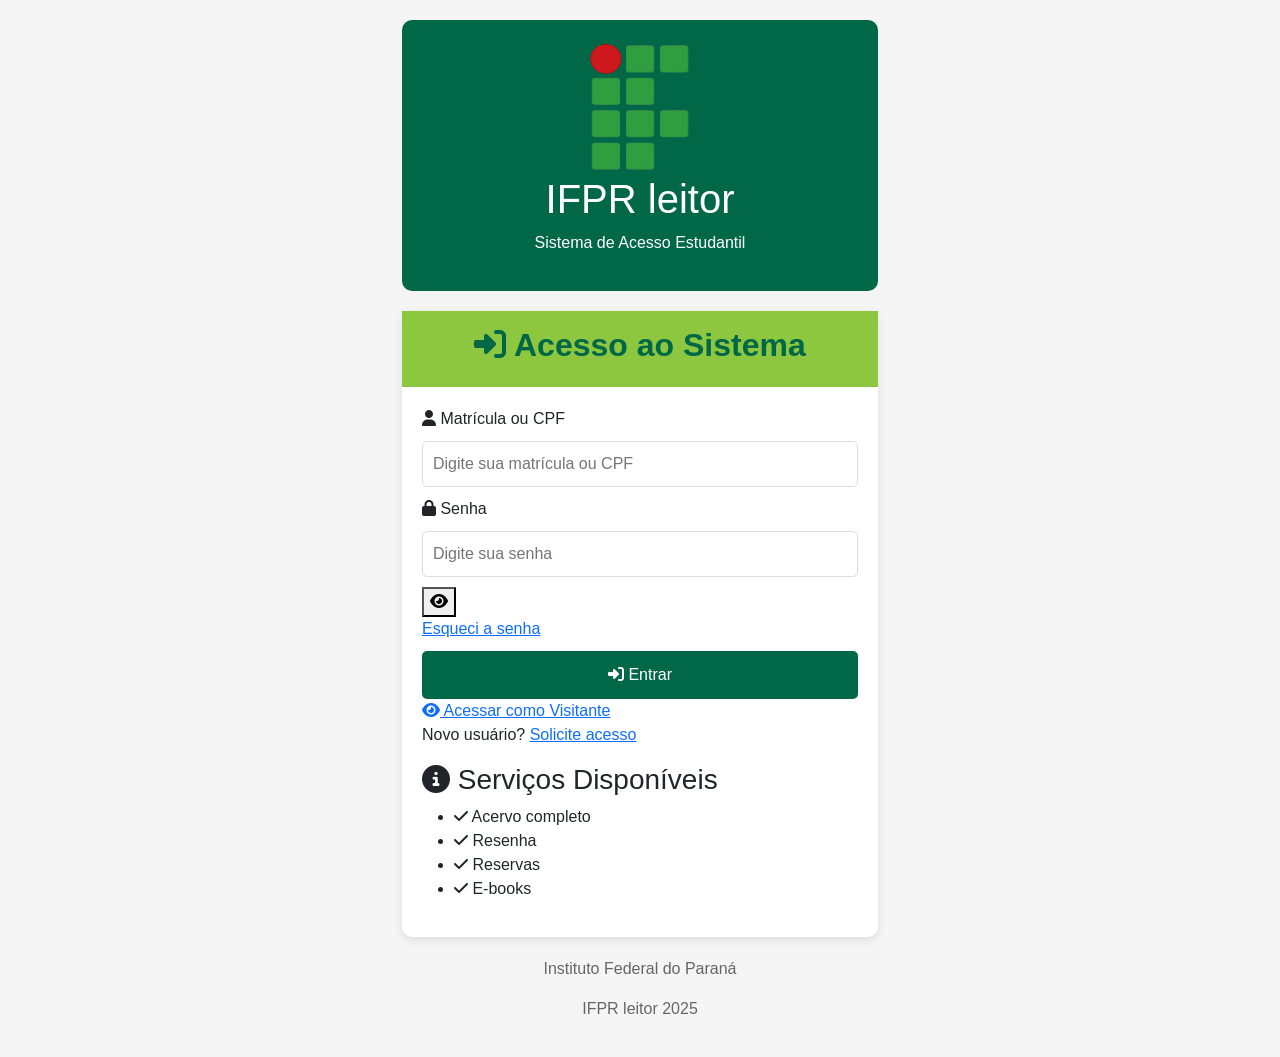
<file: index.html>
<!DOCTYPE html>
<html lang="pt-br">

<head>
    <meta charset="UTF-8">
    <meta name="viewport" content="width=device-width, initial-scale=1.0">
    <title>Login - Biblioteca IFPR</title>
    <link rel="stylesheet" href="https://cdn.jsdelivr.net/npm/bootstrap@5.3.0/dist/css/bootstrap.min.css">
    <link rel="stylesheet" href="https://cdnjs.cloudflare.com/ajax/libs/font-awesome/6.4.0/css/all.min.css">
    <link rel="stylesheet" href="style.css">
</head>

<body>
    <div class="container">
        <div class="logo">
            <div class="logo-img">
                <img src="images-removebg-preview.png" alt="IFPR" class="img1">
            </div>
            <h1>IFPR leitor</h1>
            <p>Sistema de Acesso Estudantil</p>
        </div>

        <div class="card-login">
            <div class="card-header">
                <h2><i class="fas fa-sign-in-alt"></i> Acesso ao Sistema</h2>
            </div>

            <form id="login">
                <div class="form-group">
                    <label><i class="fas fa-user"></i> Matrícula ou CPF</label>
                    <input type="text" id="usuario" placeholder="Digite sua matrícula ou CPF" required>
                </div>

                <div class="form-group">
                    <label><i class="fas fa-lock"></i> Senha</label>
                    <div class="input-password">
                        <input type="password" id="password" placeholder="Digite sua senha" required>
                        <button type="button" id="togglePassword">
                            <i class="fas fa-eye"></i>
                        </button>
                    </div>
                </div>

                <div class="form-options">

                    <a href="#">Esqueci a senha</a>
                </div>

                <div class="botoes-acesso">
                    <button type="submit" class="btn-login">
                        <i class="fas fa-sign-in-alt"></i> Entrar
                    </button>
                    <a href="pi.html" class="btn-visitante">
                        <i class="fas fa-eye"></i> Acessar como Visitante
                    </a>
                </div>
                <div class="registro">
                    <p>Novo usuário? <a href="#">Solicite acesso</a></p>
                </div>
            </form>

            <div class="info">
                <h3><i class="fas fa-info-circle"></i> Serviços Disponíveis</h3>
                <ul>
                    <li><i class="fas fa-check"></i> Acervo completo</li>
                    <li><i class="fas fa-check"></i> Resenha </li>
                    <li><i class="fas fa-check"></i> Reservas</li>
                    <li><i class="fas fa-check"></i> E-books</li>
                </ul>
            </div>
        </div>

        <footer>
            <p>Instituto Federal do Paraná</p>
            <p>IFPR leitor 2025</p>
        </footer>
    </div>


</body>

</html>
</file>
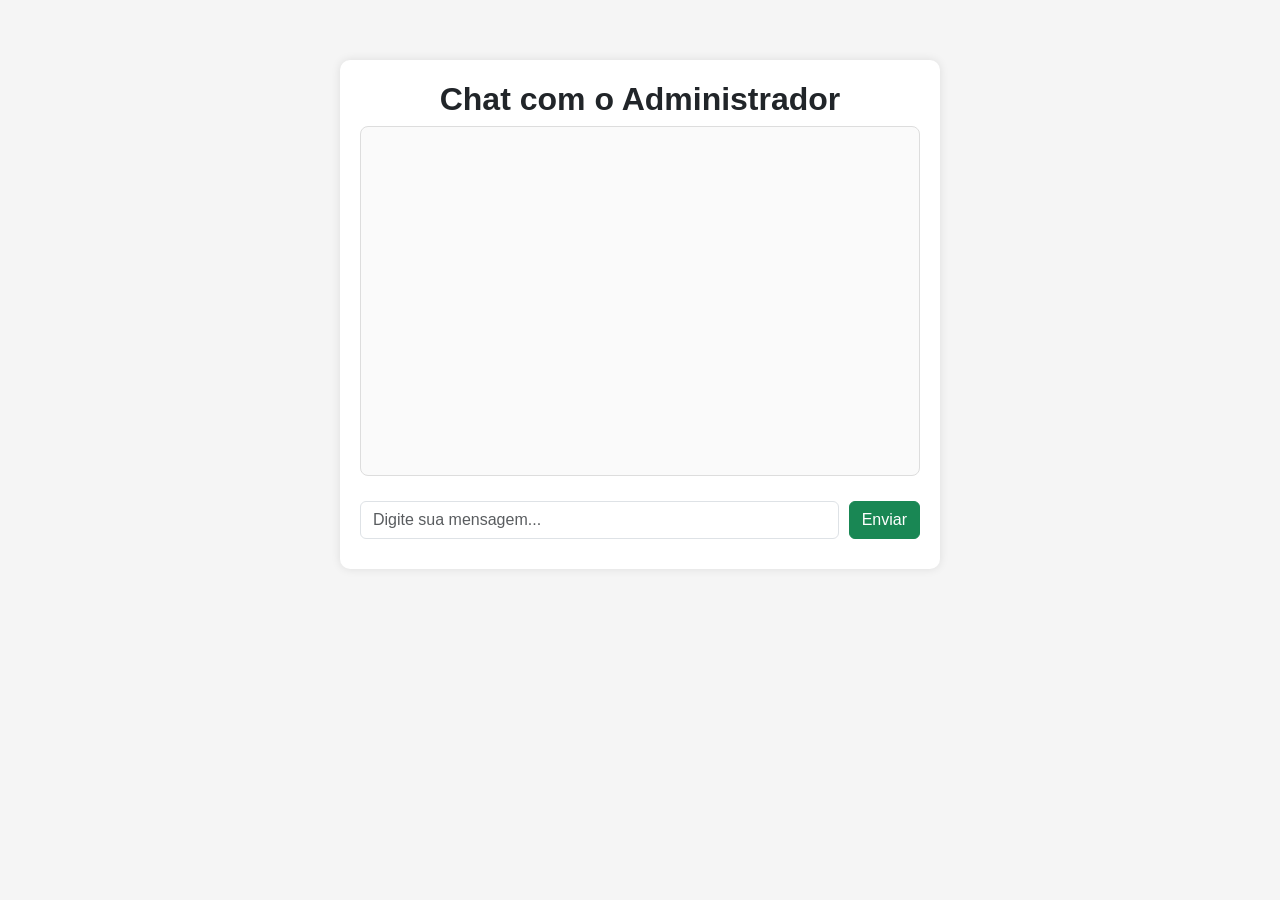
<file: doacoes.html>
<!DOCTYPE html>
<html lang="pt-br">

<head>
    <meta charset="UTF-8">
    <meta name="viewport" content="width=device-width, initial-scale=1.0">
    <title>Doações - IFPR Biblioteca</title>
    <link href="https://cdn.jsdelivr.net/npm/bootstrap@5.3.0/dist/css/bootstrap.min.css" rel="stylesheet">
    <link rel="stylesheet" href="style.css">
</head>

<body>

    <div class="chat-container">
        <h2 class="text-center">Chat com o Administrador</h2>

        <div class="messages" id="messages"></div>

        <div class="input-area">
            <input type="text" id="userInput" class="form-control" placeholder="Digite sua mensagem...">
            <button class="btn btn-success btndoacao" onclick="sendMessage()">Enviar</button>
        </div>
    </div>
    <script src="doacao.js"></script>
</body>

</html>
</file>
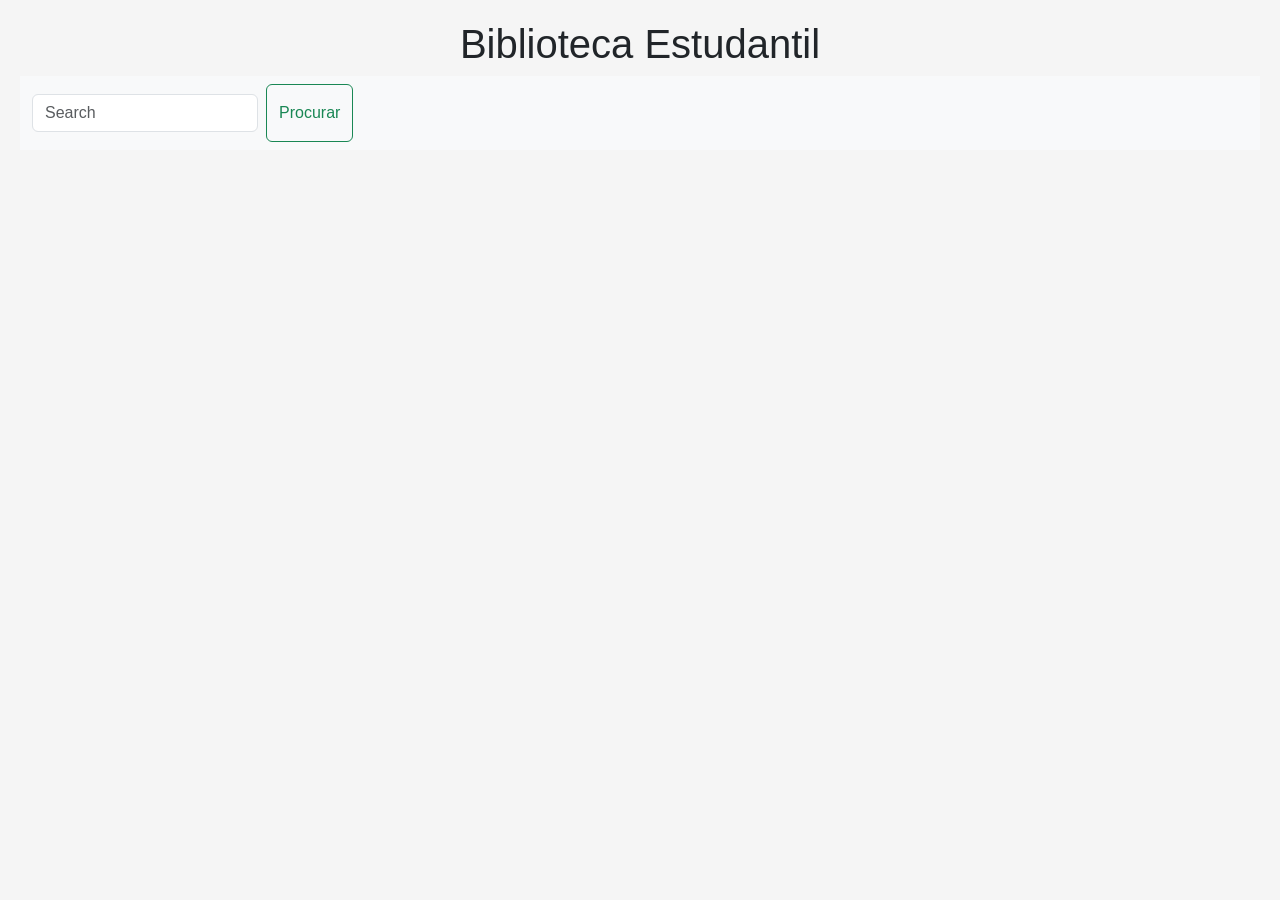
<file: pesquisa.html>
<!doctype html>
<html lang="en">

<head>
  <meta charset="utf-8">
  <meta name="viewport" content="width=device-width, initial-scale=1">
  <title>Biblioteca Estudantil</title>
  <link href="https://cdn.jsdelivr.net/npm/bootstrap@5.3.5/dist/css/bootstrap.min.css" rel="stylesheet"
    integrity="sha384-SgOJa3DmI69IUzQ2PVdRZhwQ+dy64/BUtbMJw1MZ8t5HZApcHrRKUc4W0kG879m7" crossorigin="anonymous">
  <link rel="stylesheet" href="style.css">
</head>

<body>
  <header>
    <h1 class="text-center">Biblioteca Estudantil</h1>
  </header>



  <nav class="navbar bg-body-tertiary">
    <div class="container-fluid">
      <form class="d-flex" role="search">
        <input class="form-control me-2" type="search" placeholder="Search" aria-label="Search" />
        <button class="btn btn-outline-success" type="submit">Procurar</button>
      </form>
    </div>
  </nav>

  <div class="livros">

  </div>




  <footer>

  </footer>
  <script src="https://cdn.jsdelivr.net/npm/bootstrap@5.3.5/dist/js/bootstrap.bundle.min.js"
    integrity="sha384-      k6d4wzSIapyDyv1kpU366/PK5hCdSbCRGRCMv+eplOQJWyd1fbcAu9OCUj5zNLiq"
    crossorigin="anonymous"></script>
</body>

</html>
</file>
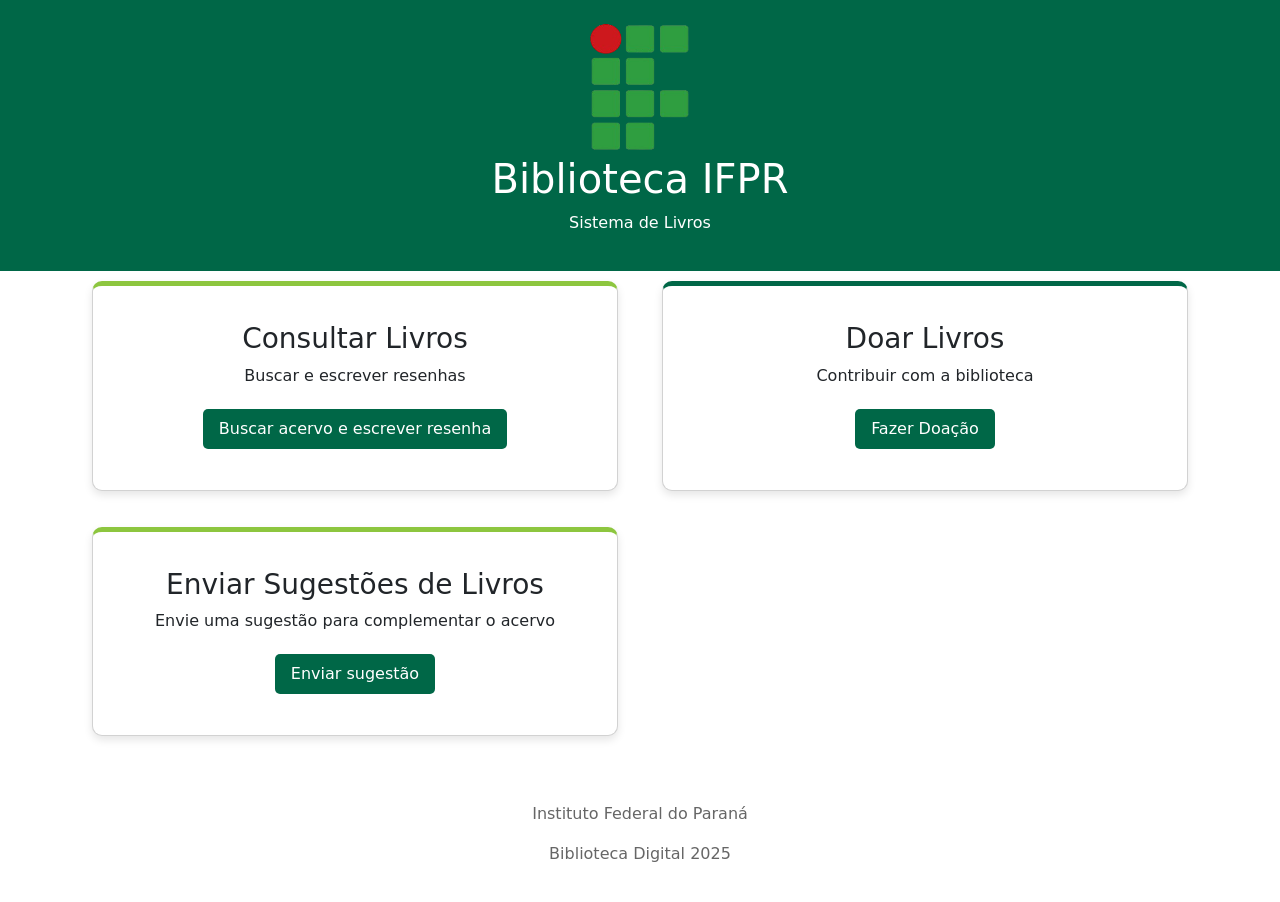
<file: pi.html>
<!DOCTYPE html>
<html lang="pt-br">

<head>
    <meta charset="UTF-8">
    <meta name="viewport" content="width=device-width, initial-scale=1.0">
    <title>IFPR Biblioteca</title>
    <link href="https://cdn.jsdelivr.net/npm/bootstrap@5.3.0/dist/css/bootstrap.min.css" rel="stylesheet">
    <link rel="stylesheet" href="pi.css">
</head>

<body>
    <header class="ifpr-header">
        <div class="container">
            <div class="logo">
                <img src="images-removebg-preview.png" alt="IFPR" class="img1">
            </div>
            <h1>Biblioteca IFPR</h1>
            <p>Sistema de Livros</p>
        </div>
    </header>


    <main class="container ">
        <div class="row">
            <div class="col-md-6 mb-3">
                <div class="card ifpr-card card-1">
                    <div class="card-body text-center">
                        <i class="fas fa-book fa-3x mb-3"></i>
                        <h3>Consultar Livros</h3>
                        <p>Buscar e escrever resenhas</p>
                        <div class="mt-3">
                            <a href="livros.html" class="btn ifpr-btn">Buscar acervo e escrever resenha</a>
                        </div>
                    </div>
                </div>
            </div>

            <div class="col-md-6 mb-3">
                <div class="card ifpr-card card-2">
                    <div class="card-body text-center">
                        <i class="fas fa-gift fa-3x mb-3"></i>
                        <h3>Doar Livros</h3>
                        <p>Contribuir com a biblioteca</p>
                        <div class="mt-3">
                            <a href="doacoes.html" class="btn ifpr-btn">Fazer Doação</a>
                        </div>
                    </div>
                </div>
            </div>

            <div class="col-md-6 mb-3">
                <div class="card ifpr-card card-1">
                    <div class="card-body text-center">
                        <i class="fas fa-book fa-3x mb-3"></i>
                        <h3>Enviar Sugestões de Livros</h3>
                        <p>Envie uma sugestão para complementar o acervo</p>
                        <div class="mt-3">
                            <a href="sugestao.html" class="btn ifpr-btn">Enviar sugestão</a>
                        </div>
                    </div>
                </div>
            </div>

        </div>
    </main>


    <footer class="ifpr-footer">
        <div class="container text-center">
            <p>Instituto Federal do Paraná</p>
            <p>Biblioteca Digital 2025</p>
        </div>
    </footer>


<script src="pi.js"></script>
</body>
</html>
</file>
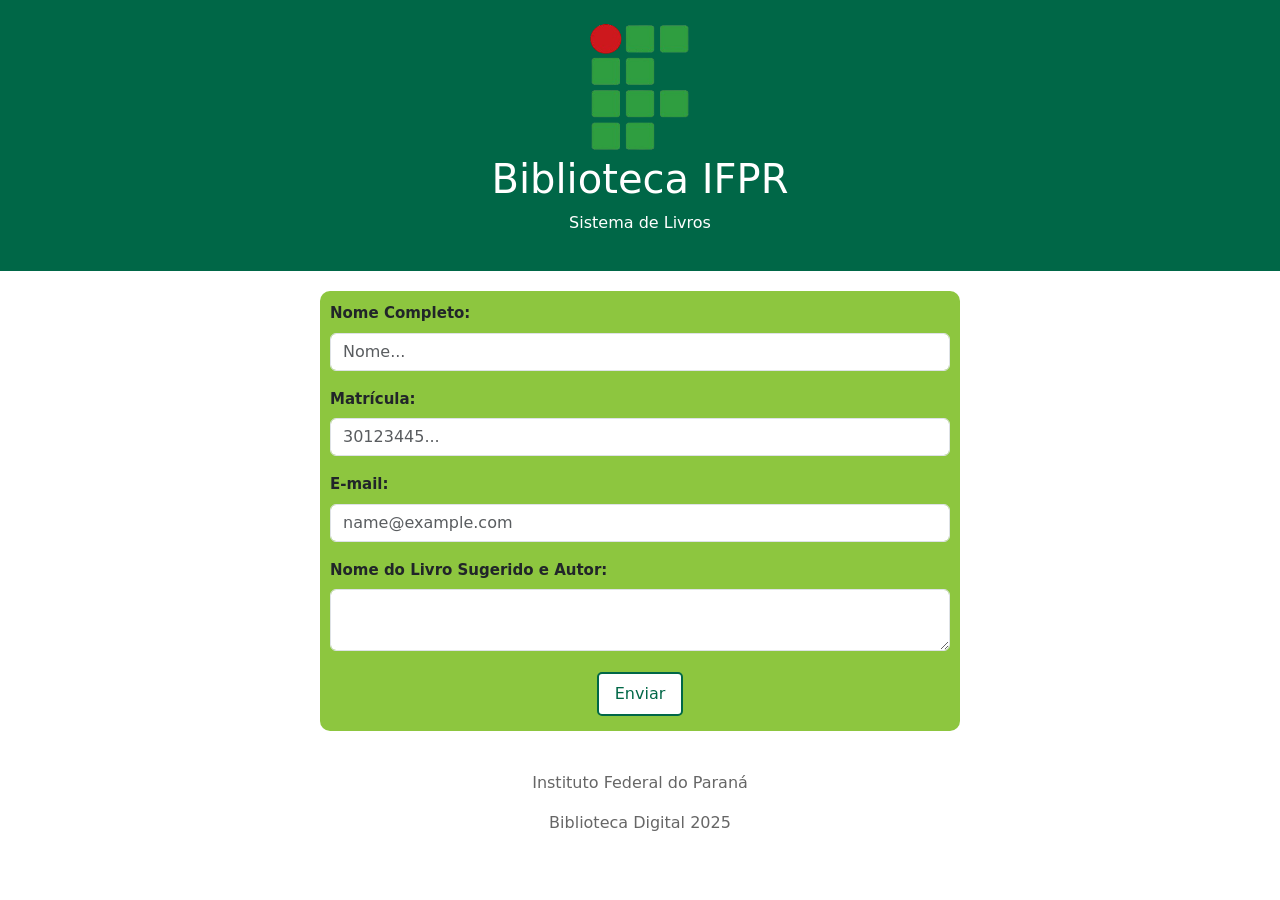
<file: sugestao.html>
<!DOCTYPE html>

<head>
  <meta charset="utf-8">
  <meta name="viewport" content="width=device-width, initial-scale=1">
  <title>Biblioteca Estudantil</title>
  <link href="https://cdn.jsdelivr.net/npm/bootstrap@5.3.5/dist/css/bootstrap.min.css" rel="stylesheet"
    integrity="sha384-SgOJa3DmI69IUzQ2PVdRZhwQ+dy64/BUtbMJw1MZ8t5HZApcHrRKUc4W0kG879m7" crossorigin="anonymous">
  <link rel="stylesheet" href="pi.css">
</head>

<body>
  <header class="ifpr-header">
    <div class="container">
      <div class="logo">
        <img src="images-removebg-preview.png" alt="IFPR" class="img1">
      </div>
      <h1>Biblioteca IFPR</h1>
      <p>Sistema de Livros</p>
    </div>
  </header>

  <div class="container divsugestao mx-auto">
    <div class="mb-3">
      <label for="exampleFormControlInput1" class="form-label">Nome Completo:</label>
      <input type="email" class="form-control" id="nome" placeholder="Nome...">
    </div>
    <div class="mb-3">
      <label for="exampleFormControlInput1" class="form-label">Matrícula:</label>
      <input type="email" class="form-control" id="matricula" placeholder="30123445...">
    </div>
    <div class="mb-3">
      <label for="exampleFormControlInput1" class="form-label">E-mail:</label>
      <input type="email" class="form-control" id="email" placeholder="name@example.com">
    </div>
    <div class="mb-3">
      <label for="exampleFormControlTextarea1" class="form-label">Nome do Livro Sugerido e Autor:</label>
      <textarea class="form-control" id="sugestao" rows="2"></textarea>
    </div>
    <div class="text-center">
      <button id="btnEnviar" class="btn ifbr-btn-outline">Enviar</button>
    </div>
  </div>

  <footer class="ifpr-footer">
    <div class="container text-center">
      <p>Instituto Federal do Paraná</p>
      <p>Biblioteca Digital 2025</p>
    </div>
  </footer>

  <div class="modal fade" id="modalSucesso" tabindex="-1">
    <div class="modal-dialog modal-dialog-centered">
      <div class="modal-content">
        <div class="modal-header bg-success text-white">
          <h5 class="modal-title">Sugestão Enviada!</h5>
          <button type="button" class="btn-close" data-bs-dismiss="modal"></button>
        </div>
        <div class="modal-body">
          Sua sugestão foi registrada com sucesso. Obrigado por contribuir com a biblioteca!
        </div>
        <div class="modal-footer">
          <button type="button" class="btn btn-success" data-bs-dismiss="modal">OK</button>
        </div>
      </div>
    </div>
  </div>

  <script src="https://cdn.jsdelivr.net/npm/bootstrap@5.3.5/dist/js/bootstrap.bundle.min.js"
    integrity="sha384-k6d4wzSIapyDyv1kpU366/PK5hCdSbCRGRCMv+eplOQJWyd1fbcAu9OCUj5zNLiq"
    crossorigin="anonymous"></script>
  <script src="pi.js"></script>
</body>

</html>
</file>
<file: style.css>
body {
  background: #f5f5f5;
  padding: 20px;
  font-family: Arial;
}

.container {
  max-width: 500px;
  margin: auto;
}

.logo {
  background: #006747;
  color: white;
  text-align: center;
  padding: 20px;
  border-radius: 10px;
  margin-bottom: 20px;
}

.card-login {
  background: white;
  padding: 20px;
  border-radius: 10px;
  box-shadow: 0 3px 10px rgba(0, 0, 0, 0.1);
}

.card-header {
  background: #8DC63F;
  color: #006747;
  padding: 15px;
  text-align: center;
  margin: -20px -20px 20px -20px;
  border-radius: 10px 10px 0 0;
}

.img1 {
  height: 15vh;
  width: 12vh;
}

input {
  width: 100%;
  padding: 10px;
  margin: 10px 0;
  border: 1px solid #ddd;
  border-radius: 5px;
}

.btn-login {
  width: 100%;
  padding: 12px;
  background: #006747;
  color: white;
  border: none;
  border-radius: 5px;
  margin-top: 10px;
  cursor: pointer;
}

footer {
  text-align: center;
  margin-top: 20px;
  color: #666;
}

body {
  background: #f5f5f5;
}

.chat-container {
  width: 100%;
  max-width: 600px;
  margin: 40px auto;
  background: white;
  border-radius: 10px;
  padding: 20px;
  box-shadow: 0 0 10px rgba(0, 0, 0, 0.1);
}

.messages {
  height: 350px;
  overflow-y: auto;
  border: 1px solid #ddd;
  padding: 10px;
  border-radius: 8px;
  background: #fafafa;
}

.msg {
  margin: 8px 0;
  padding: 10px;
  border-radius: 8px;
  max-width: 80%;
}

.user {
  background: #d1ffd1;
  align-self: flex-end;
}

.admin {
  background: #d1e0ff;
  align-self: flex-start;
}

.input-area {
  display: flex;
  margin-top: 15px;
}

.input-area input {
  flex: 1;
  margin-right: 10px;
}

.btndoacao {
  margin: auto;
}

.ifpr-header {
  background: #006747;
  color: white;
  padding: 20px 0;
  text-align: center;
}

.img1 {
  height: 15vh;
  width: 12vh;
}

h2{
  font-weight: bold;
}
</file>
<file: pi.css>
.ifpr-header {
  background: #006747;
  color: white;
  padding: 20px 0;
  text-align: center;
}


.ifpr-card {
  border-radius: 10px;
  box-shadow: 0 4px 8px rgba(0, 0, 0, 0.1);
  padding: 20px;
  margin: 10px;
  text-align: center;
  transition: 0.3s;
}

.ifpr-card:hover {
  transform: translateY(-5px);
  box-shadow: 0 6px 12px rgba(0, 0, 0, 0.15);
}

.card-1 {
  border-top: 5px solid #8DC63F;
}

.card-2 {
  border-top: 5px solid #006747;
}

.ifpr-btn,
.ifbr-btn-outline {
  padding: 8px 16px;
  border-radius: 5px;
  text-decoration: none;
  margin: 5px;
  display: inline-block;
  transition: 0.2s;
}

.ifpr-btn {
  background: #006747;
  color: white;
  border: none;
}

.ifpr-btn:hover {
  background: #005238;
  transform: translateY(-2px);
}

.ifbr-btn-outline {
  background: white;
  color: #006747;
  border: 2px solid #006747;
}

.ifbr-btn-outline:hover {
  background: #006747;
  color: white;
  transform: translateY(-2px);
}

.ifpr-footer {
  padding: 20px 0;
  margin-top: 20px;
  text-align: center;
  color: #666;
}

.divsugestao {
  background-color: #8DC63F;
  margin: 10px;
  margin-top: 20px;
  padding: 10px;
  border-radius: 10px;
  max-width: 50%;
}

.img1 {
  height: 15vh;
  width: 12vh;
}

.form-label {
  font-size: 15px;
  font-weight: bold;
}
</file>
